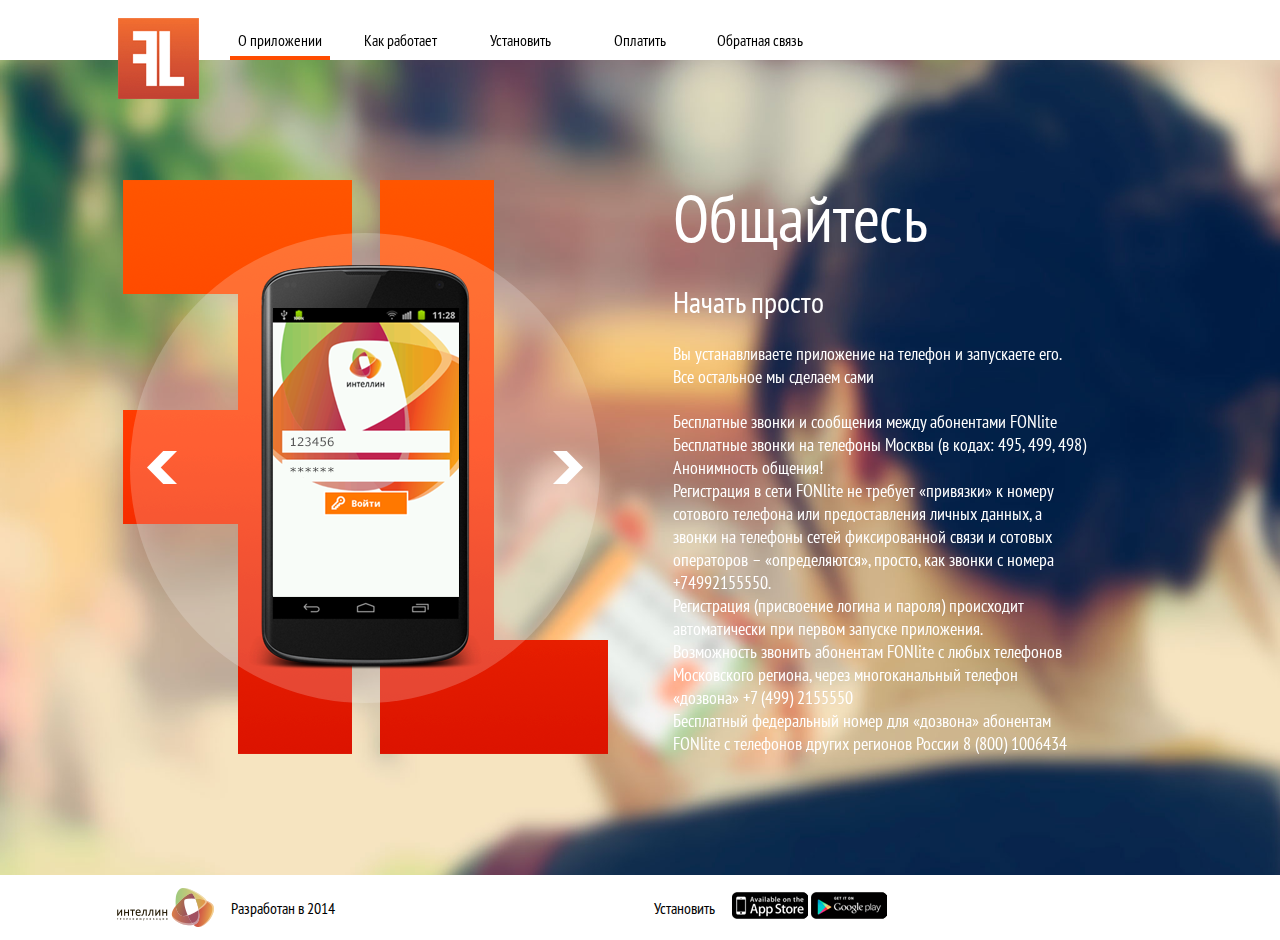
<file: index.html>
<!DOCTYPE html>
<html>
    <head>
        <link href="http://fonts.googleapis.com/css?family=PT+Sans+Narrow:400,700&amp;subset=latin,cyrillic-ext,cyrillic" rel="stylesheet" type="text/css">
        <link rel="stylesheet" href="css/flexslider.css"/>
        <link rel="stylesheet" href="css/styles.css">
        
        <link rel="stylesheet" href="css/__menu-block.css">
        <link rel="stylesheet" href="css/__content-block.css">
        <link rel="stylesheet" href="css/__footer-block.css">
        <link rel="stylesheet" type="text/css" href="slick/slick.css"/>
        <!-- <link rel="stylesheet" type="text/css" href="slick/slick-theme.css"/> -->
        <meta charset="utf-8">
        <meta name="viewport" content="width=device-width, initial-scale=1">
        <link rel="stylesheet" href="css/__adaptive.css">
        <title>test</title>
    </head>

    <body>
        <div class="menu-block">
            <div id="menu">
                <div class="logo">
                    <img src="img/logo.png">
                </div>
                <div class="menu__choise">
                    <ul class="slides">
                        <div class="menu__items">
                            <li>
                                <div class="menu__item">О приложении</div>
                            </li>
                            <li>
                                <div class="menu__item">Как работает</div>
                            </li>
                            <li>
                                <div class="menu__item">Установить</div>
                            </li>
                            <li>
                                <div class="menu__item">Оплатить</div>
                            </li>
                            <li>
                                <div class="menu__item">Обратная связь</div>
                            </li>
                        </div>
                    </ul>
                </div>
            </div>
        </div>
        <div class="content-block">
            <div class="content-block__adaptive-dark"></div>
            <div class="content-container">
                <div id="content" class="content">
                    <ul class="slides">
                        <li>
                            <div class="content__item">
                                <div class="content__item-phone">
                                    <div class="content__item-phone-box">
                                        <div class="content__item-phone-slider">
                                            <div><img src="img/phone.png"></div>
                                            <div><img src="img/phone1.png"></div>
                                            <div><img src="img/phone2.png"></div>
                                        </div>
                                    </div>
                                    <div class="content__item-phone-circle"></div>
                                    <div class="content__item-phone-background"></div>
                                </div>
                                <div class="content__item-text">
                                    <h1>Общайтесь</h1>
                                    <h2>Начать просто</h2>
                                    <span>
                                        Вы устанавливаете приложение на телефон и запускаете его. <br>
                                        Все остальное мы сделаем сами
                                    </span>
                                    <span>
                                        Бесплатные звонки и сообщения между абонентами FONlite <br>
                                        Бесплатные звонки на телефоны Москвы (в кодах: 495, 499, 498) <br>
                                        Анонимность общения! <br>
                                        Регистрация в сети FONlite не требует «привязки» к номеру <br> 
                                        сотового телефона или предоставления личных данных, а <br>
                                        звонки на телефоны сетей фиксированной связи и сотовых <br>
                                        операторов – «определяются», просто, как звонки с номера <br>
                                        +74992155550. <br>
                                        Регистрация (присвоение логина и пароля) происходит <br>
                                        автоматически при первом запуске приложения. <br>
                                        Возможность звонить абонентам FONlite с любых телефонов <br> 
                                        Московского региона, через многоканальный телефон <br>
                                        «дозвона» +7 (499) 2155550 <br>
                                        Бесплатный федеральный номер для «дозвона» абонентам <br>
                                        FONlite с телефонов других регионов России 8 (800) 1006434 <br>
                                    </span>
                                </div>
                            </div>
                        </li>
                        <li>
                            <div class="content__item">
                                <div class="content__item-phone">
                                    <div class="content__item-phone-box">
                                        <div class="content__item-phone-slider">
                                            <div><img src="img/phone.png"></div>
                                            <div><img src="img/phone1.png"></div>
                                            <div><img src="img/phone2.png"></div>
                                        </div>
                                    </div>
                                    <div class="content__item-phone-circle"></div>
                                    <div class="content__item-phone-background"></div>
                                </div>
                                <div class="content__item-text">
                                    <h1>Общайтесь</h1>
                                    <h2>Начать просто</h2>
                                    <span>
                                        Вы устанавливаете приложение на телефон и запускаете его. <br>
                                        Все остальное мы сделаем сами
                                    </span>
                                    <span>
                                        Бесплатные звонки и сообщения между абонентами FONlite <br>
                                        Бесплатные звонки на телефоны Москвы (в кодах: 495, 499, 498) <br>
                                        Анонимность общения! <br>
                                        Регистрация в сети FONlite не требует «привязки» к номеру <br> 
                                        сотового телефона или предоставления личных данных, а <br>
                                        звонки на телефоны сетей фиксированной связи и сотовых <br>
                                        операторов – «определяются», просто, как звонки с номера <br>
                                        +74992155550. <br>
                                        Регистрация (присвоение логина и пароля) происходит <br>
                                        автоматически при первом запуске приложения. <br>
                                        Возможность звонить абонентам FONlite с любых телефонов <br> 
                                        Московского региона, через многоканальный телефон <br>
                                        «дозвона» +7 (499) 2155550 <br>
                                        Бесплатный федеральный номер для «дозвона» абонентам <br>
                                        FONlite с телефонов других регионов России 8 (800) 1006434 <br>
                                    </span>
                                </div>
                            </div>
                        </li>
                        <li>
                            <div class="content__item">
                                <div class="content__item-phone">
                                    <div class="content__item-phone-box">
                                        <div class="content__item-phone-slider">
                                            <div><img src="img/phone.png"></div>
                                            <div><img src="img/phone1.png"></div>
                                            <div><img src="img/phone2.png"></div>
                                        </div>
                                    </div>
                                    <div class="content__item-phone-circle"></div>
                                    <div class="content__item-phone-background"></div>
                                </div>
                                <div class="content__item-text">
                                    <h1>Общайтесь</h1>
                                    <h2>Начать просто</h2>
                                    <span>
                                        Вы устанавливаете приложение на телефон и запускаете его. <br>
                                        Все остальное мы сделаем сами
                                    </span>
                                    <span>
                                        Бесплатные звонки и сообщения между абонентами FONlite <br>
                                        Бесплатные звонки на телефоны Москвы (в кодах: 495, 499, 498) <br>
                                        Анонимность общения! <br>
                                        Регистрация в сети FONlite не требует «привязки» к номеру <br> 
                                        сотового телефона или предоставления личных данных, а <br>
                                        звонки на телефоны сетей фиксированной связи и сотовых <br>
                                        операторов – «определяются», просто, как звонки с номера <br>
                                        +74992155550. <br>
                                        Регистрация (присвоение логина и пароля) происходит <br>
                                        автоматически при первом запуске приложения. <br>
                                        Возможность звонить абонентам FONlite с любых телефонов <br> 
                                        Московского региона, через многоканальный телефон <br>
                                        «дозвона» +7 (499) 2155550 <br>
                                        Бесплатный федеральный номер для «дозвона» абонентам <br>
                                        FONlite с телефонов других регионов России 8 (800) 1006434 <br>
                                    </span>
                                </div>
                            </div>
                        </li>
                        <li>
                            <div class="content__item">
                                <div class="content__item-phone">
                                    <div class="content__item-phone-box">
                                        <div class="content__item-phone-slider">
                                            <div><img src="img/phone.png"></div>
                                            <div><img src="img/phone1.png"></div>
                                            <div><img src="img/phone2.png"></div>
                                        </div>
                                    </div>
                                    <div class="content__item-phone-circle"></div>
                                    <div class="content__item-phone-background"></div>
                                </div>
                                <div class="content__item-text">
                                    <h1>Общайтесь</h1>
                                    <h2>Начать просто</h2>
                                    <span>
                                        Вы устанавливаете приложение на телефон и запускаете его. <br>
                                        Все остальное мы сделаем сами
                                    </span>
                                    <span>
                                        Бесплатные звонки и сообщения между абонентами FONlite <br>
                                        Бесплатные звонки на телефоны Москвы (в кодах: 495, 499, 498) <br>
                                        Анонимность общения! <br>
                                        Регистрация в сети FONlite не требует «привязки» к номеру <br> 
                                        сотового телефона или предоставления личных данных, а <br>
                                        звонки на телефоны сетей фиксированной связи и сотовых <br>
                                        операторов – «определяются», просто, как звонки с номера <br>
                                        +74992155550. <br>
                                        Регистрация (присвоение логина и пароля) происходит <br>
                                        автоматически при первом запуске приложения. <br>
                                        Возможность звонить абонентам FONlite с любых телефонов <br> 
                                        Московского региона, через многоканальный телефон <br>
                                        «дозвона» +7 (499) 2155550 <br>
                                        Бесплатный федеральный номер для «дозвона» абонентам <br>
                                        FONlite с телефонов других регионов России 8 (800) 1006434 <br>
                                    </span>
                                </div>
                            </div>
                        </li>
                        <li>
                            <div class="content__item">
                                <div class="content__item-phone">
                                    <div class="content__item-phone-box">
                                        <div class="content__item-feedback">
                                            <div class="content__item-feedback-box">
                                                <form name="feedback-form" method="post" id="feedback-form">
                                                    <h2>Форма обратной связи</h2>
                                                    <div class="feedback-form__input-box">
                                                        <span>Ваше имя*</span>
                                                        <input class="name__input" name="name" type="text"/>
                                                    </div>
                                                    <div class="feedback-form__input-box">
                                                        <span>Номер телефона*</span>
                                                        <input class="number__input" name="phone" type="text"/>
                                                    </div>
                                                    <div class="feedback-from__captcha-box">
                                                        <img src="img/captcha.png">
                                                    </div>
                                                    <input id="feedbackform__submit" value="Отправить" type="button" />
                                                </form>
                                            </div>
                                        </div>
                                    </div>
                                    <div class="content__item-phone-circle"></div>
                                </div>
                                <div class="content__item-text">
                                    <h1>Общайтесь</h1>
                                    <h2>Начать просто</h2>
                                    <span>
                                        Вы устанавливаете приложение на телефон и запускаете его. <br>
                                        Все остальное мы сделаем сами
                                    </span>
                                    <span>
                                        Бесплатные звонки и сообщения между абонентами FONlite <br>
                                        Бесплатные звонки на телефоны Москвы (в кодах: 495, 499, 498) <br>
                                        Анонимность общения! <br>
                                        Регистрация в сети FONlite не требует «привязки» к номеру <br> 
                                        сотового телефона или предоставления личных данных, а <br>
                                        звонки на телефоны сетей фиксированной связи и сотовых <br>
                                        операторов – «определяются», просто, как звонки с номера <br>
                                        +74992155550. <br>
                                        Регистрация (присвоение логина и пароля) происходит <br>
                                        автоматически при первом запуске приложения. <br>
                                        Возможность звонить абонентам FONlite с любых телефонов <br> 
                                        Московского региона, через многоканальный телефон <br>
                                        «дозвона» +7 (499) 2155550 <br>
                                        Бесплатный федеральный номер для «дозвона» абонентам <br>
                                        FONlite с телефонов других регионов России 8 (800) 1006434 <br>
                                    </span>
                                </div>
                            </div>
                        </li>
                    </ul>
                </div>
            </div>
        </div>
        <div class="footer-block">
            <div class="footer-container">
                <div class="footer-items">
                    <div class="footer-items__left">
                        <img src="img/intellin.png">
                        <span>Разработан в 2014</span>
                    </div>
                    <div class="footer-items__right">
                        <span>Установить</span>
                        <div class="footer-items__markets">
                            <img src="img/appstore.png">
                            <img src="img/googleplay.png">
                        </div>
                    </div>
                </div>
            </div>
        </div>
        <script src="js/jquery-3.4.1.min.js"></script>
        <script src="js/jquery.flexslider-min.js"></script>
        <script src="js/jquery.maskedinput.min.js"></script>
        <script type="text/javascript" src="slick/slick.min.js"></script>
        <script src="js/__menu-block.js"></script>
        <script src="js/__content-block.js"></script>
    </body>
</html>
</file>
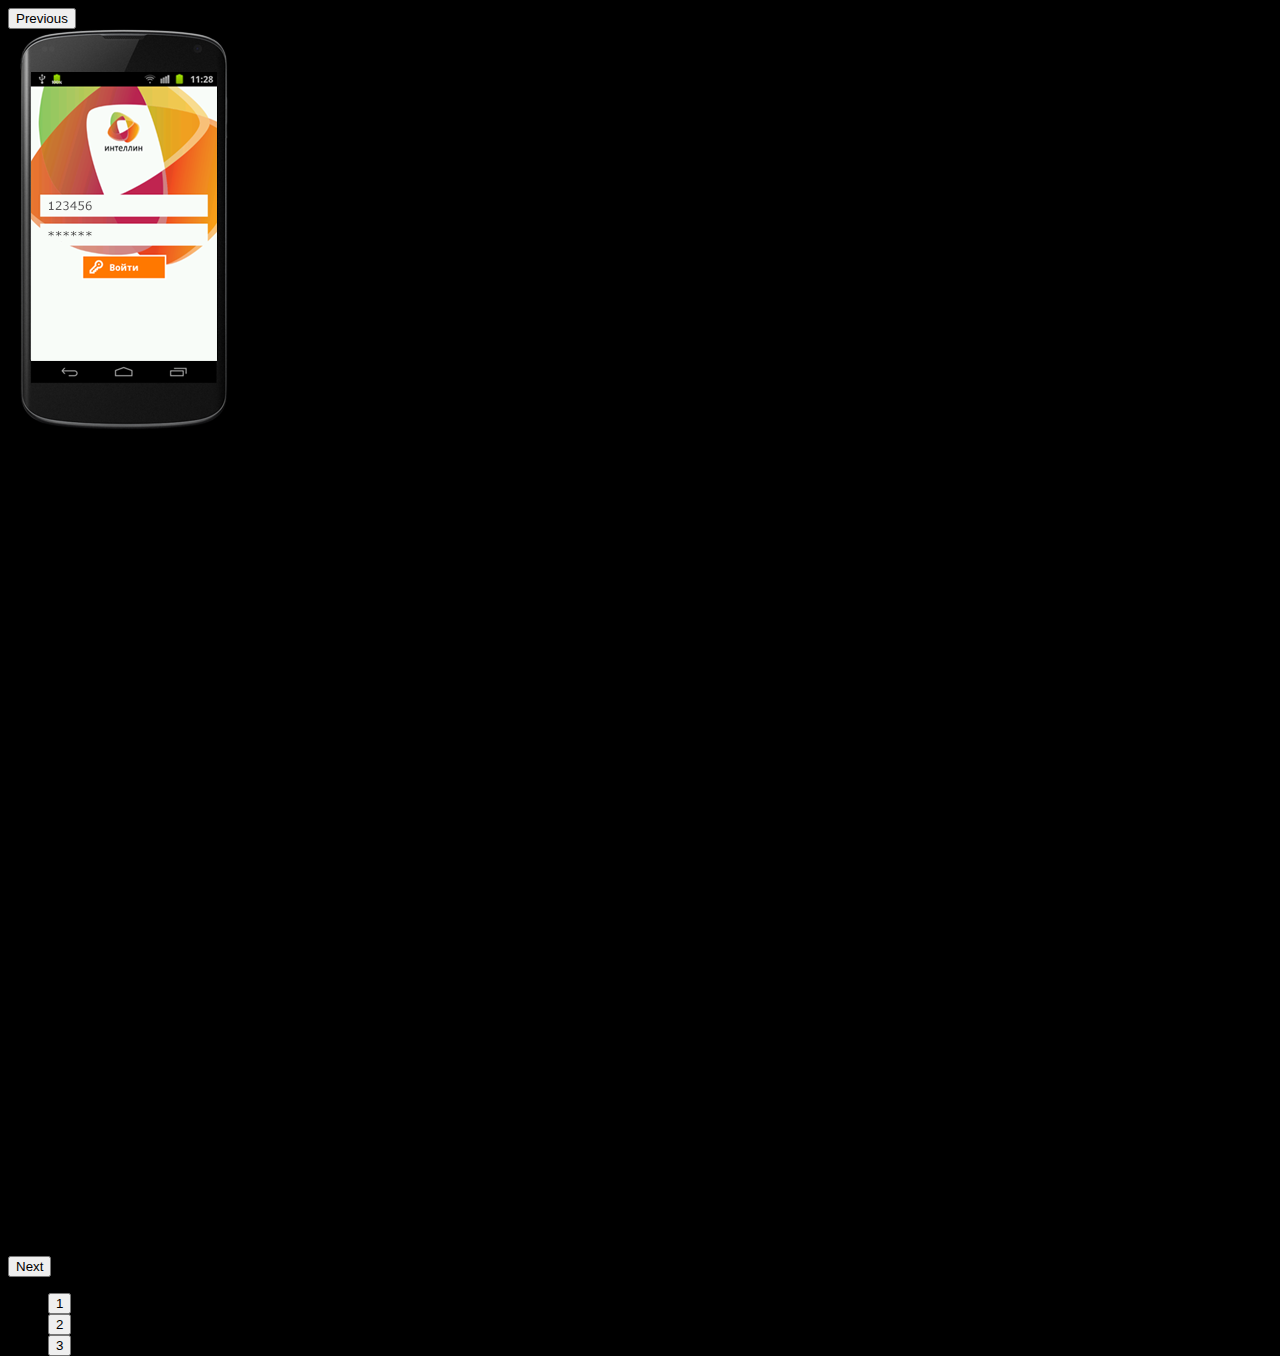
<file: test.html>
<!DOCTYPE html>
<html>
    <head>
        <!-- <link rel="stylesheet" type="text/css" href="slick/slick.css"/> -->
        <!-- <link rel="stylesheet" type="text/css" href="slick/slick-theme.css"/> -->
        <script type="text/javascript" src="js/jquery-3.4.1.min.js"></script>
        <script type="text/javascript" src="slick/slick.min.js"></script>
        <meta charset="utf-8">
	    <meta name="viewport" content="width=device-width, initial-scale=1">
        <title>test</title>
    </head>
    <style>
        .phone-slider {
            width: 485px;
            height: 575px;
        }
        body {
            background: black;
        }
    </style>
    <body>
        <div class="phone-slider">
            <div><img src="img/phone.png"></div>
            <div><img src="img/phone.png"></div>
            <div><img src="img/phone.png"></div>
        </div>
        <script>
            $('.phone-slider').slick({
                dots: true,
                infinite: true,
                speed: 500,
                fade: true,
                cssEase: 'linear'
            });
        </script>
    </body>
</html>
</file>
<file: css/styles.css>
* {
    margin: 0;
}

html {
    height: 100%;
}

body {
    min-height: 100%;
}
</file>
<file: css/__menu-block.css>
.menu__block {
    width: 100%;
}

#menu {
    margin: auto;
    width: 1100px;
    max-width: 100%;
    height: 60px;
    position: relative;
}

.logo {
    position: absolute;
    top: 18px;
    left: 28px;
    z-index: 50;
}

.menu__items {
    margin-left: 140px;
    margin-top: 30px;
}

.menu__items li {
    text-align: center;
    font-family: 'PT Sans Narrow', sans-serif;
    font-weight: 400 !important;
    font-size: 16px;
    cursor: pointer;
}

.menu__items li.slider-active-slide > .menu__item {
    border-bottom: 4px solid #ff4c00;
    padding-bottom: 6px;
}

.menu__item {
    white-space: nowrap;

}
</file>
<file: css/__content-block.css>
.content-block {
    width: 100%;
    margin: auto;
    background: url(../img/bg.jpg) no-repeat center center;
    position: relative;
    background-size: 100%;
    font-family: 'PT Sans Narrow', sans-serif;
}

.content-container {
    width: 1100px;
    margin: auto;
    padding: 120px 0 120px 0;
}

.content__item {
    max-width: 100%;
    margin: auto;
    display: flex;
    flex-direction: row;
    align-items: center;
    justify-content: space-around;
}

.content__item-phone {
    background: url(../img/phone_background.png) no-repeat;
    width: 485px;
    max-width: 100%;
    height: 575px;
    position: relative;
    display: flex;
    justify-content: center;
    align-items: center;
}

.content__item-text {
    width: 485px;
    height: 575px;
    color: white;
    display: flex;
    flex-direction: column;
    justify-content: space-between;
}

.content__item-text h1 {
    font-size: 66px;
    font-weight: 400;
    margin-top: -5px;
}

.content__item-text h2 {
    font-size: 30px;
    font-weight: 400;
}

.content__item-text span {
    font-size: 18px;
}

.content__item-phone-circle {
    position: absolute;
    top: 50%;
    left: 50%;
    transform: translate(-50%, -50%);
    width: 470px;
    height: 470px;
    background-color: rgba(255, 255, 255, 0.2);
    border-radius: 50%;
}

.content__item-phone-slider {
    z-index: 10;
    display: flex !important;
    flex-direction: row;
    justify-content: space-between;
    align-items: center;
}

.content__item-phone-box {
    width: 470px;
    z-index: 50;
}

.slick-slide {
    display: flex !important;
    justify-content: center;
    align-items: center;
}

.slick-prev, .slick-next {
    width: 160px;
    height: 33px;
    overflow: hidden;
    cursor: pointer;
    color: transparent;
    border: none;
    outline: none;
    background: transparent;
    font-size: 0;
    padding: 0;
}

.slick-next {
    margin-right: 5px;
}

.slick-prev {
    z-index: 50;
    margin-left: 5px;
}

.content__item-phone-background {
    background: url(../img/phone_bg.png) no-repeat center center;
    position: absolute;
    top: 50%;
    left: 50%;
    transform: translate(-50%, -50%);
    width: 470px;
    height: 470px;
}

.slider-left-arrow {
    height: 100%;
    background: url(../img/left-arrow.png) no-repeat center center;
}

.slider-left-arrow:hover {
    height: 100%;
    background: url(../img/left-arrow-red.png) no-repeat center center;
}

.slider-right-arrow {
    height: 100%;
    background: url(../img/right-arrow.png) no-repeat center center;
}

.slider-right-arrow:hover {
    height: 100%;
    background: url(../img/right-arrow-red.png) no-repeat center center;
}

.content__item-feedback {
    width: 250px;
    height: 400px;
    background: rgba(255, 255, 255, 0.5);
    margin: auto;
    border-radius: 30px;
}

#feedback-form {
    height: 80%;
    display: flex;
    flex-direction: column;
    justify-content: space-around;
    align-items: center;
}

.content__item-feedback-box {
    height: 100%;
    display: flex;
    align-items: center;
    justify-content: center;
}

.feedback-from__captcha-box {
    width: 80%;
}

.feedback-from__captcha-box img {
    width: 100%;
}

.feedback-form__input-box {
    width: 80%;
}

.feedback-form__input-box > input {
    width: 100%;
    outline: 0;
    border: 0;
    border-bottom: 1px solid rgba(0, 0, 0, 0.2);
    background: transparent;
}

.content-block__adaptive-dark {
    display: none;
    width: 100%;
    height: 100%;
    position: absolute;
    background-color: rgba(0, 0, 0, 0.5);
}
</file>
<file: css/__footer-block.css>
.footer-block {
    width: 100%;
}

.footer-container {
    display: flex;
    margin: auto;
    width: 1100px;
    height: 65px;
}

.footer-items {
    margin-left: 27px;
    font-family: 'PT Sans Narrow', sans-serif;
    width: 770px;
    display: flex;
    justify-content: space-between;
    align-items: center;
}

.footer-items__left {
    display: flex;
    justify-content: center;
    align-items: center;
}

.footer-items__left > span {
    margin-left: 17px;
}

.footer-items__right {
    display: flex;
    justify-content: center;
    align-items: center;
}

.footer-items__right > span {
    margin-right: 17px;
}
</file>
<file: css/__adaptive.css>
@media (max-width: 1099px) {
    #menu { width: 800px; }
    .content-container { width: 800px; }
    .content__item { flex-direction: column; }
    .content-block { background-size: cover; }
    .content__item-text > h1,
    .content__item-text > h2,
    .content__item-text > span { text-align: center; }
    .content__item-text > h1 { margin-top: 20px; }
    .content-block__adaptive-dark { display: inline; }
    .footer-container { width: 800px; }
}

@media (max-width: 799px) {
    .content-container { width: 500px; }
    .footer-container { width: 500px; }
}

@media (max-width: 739px) {
    #menu { width: 100%; height: 120px; }
    .logo { top: 0; left: 50%; transform: translate(-50%, 0);}
    .menu__items { margin-left: 40px; margin-top: 90px; }
}

@media (max-width: 650px) {
    .menu__items { margin-left: 0; margin-top: 90px; }
}

@media (max-width: 576px) {
    .menu__choise { display: flex; justify-content: center; }
}

@media (max-width: 485px) {
    #menu { width: 320px; }
    .content-container { width: 320px; }
    .footer-container { width: 320px; }
    .content__item-phone-box { width: 300px; }
    .content__item-phone { width: 300px; height: 356px; background-size: 100%; }
    .content__item-phone-circle { width: 300px; height: 300px; }
}
</file>
